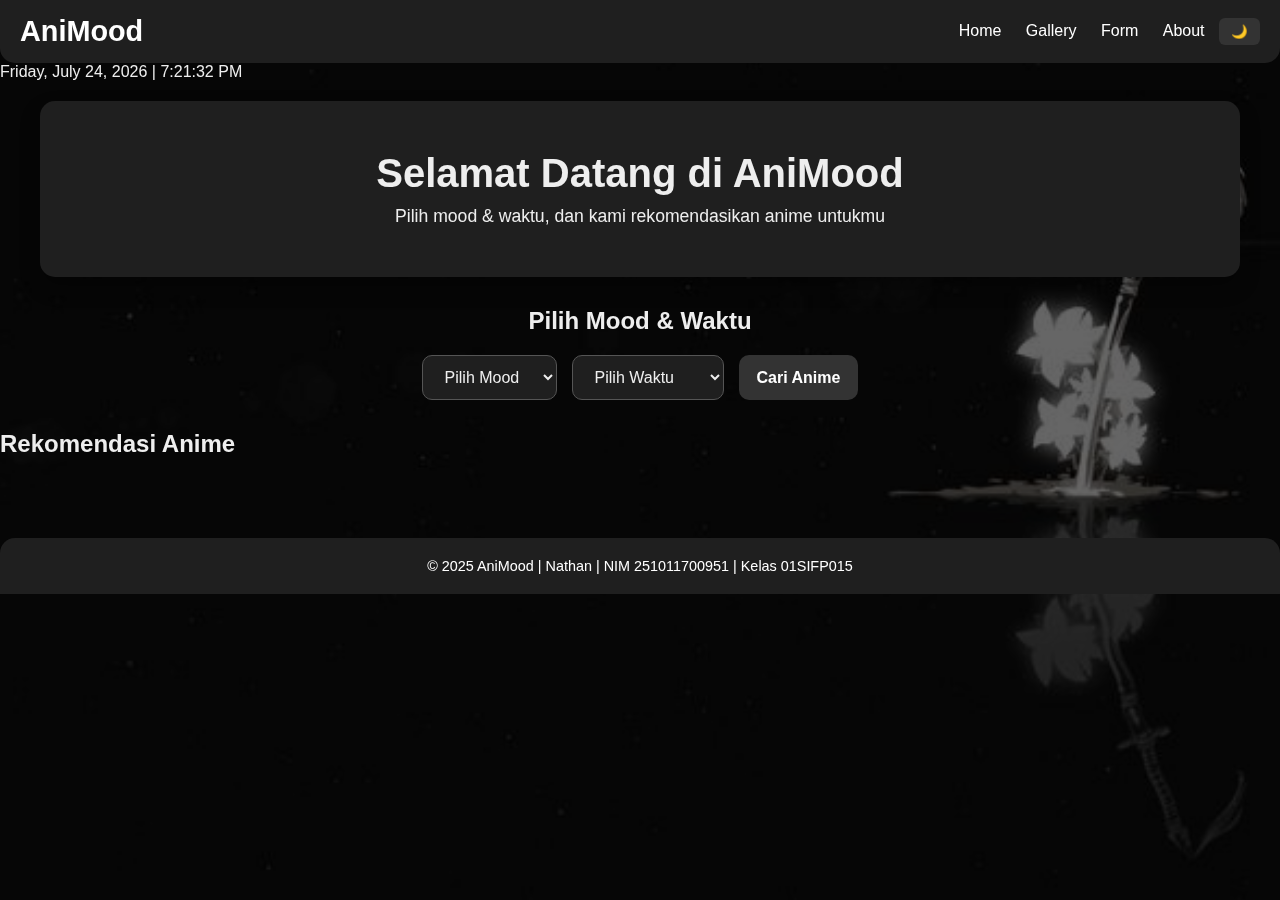
<file: index.html>
<!DOCTYPE html>
<html lang="id">
<head>
    <meta charset="UTF-8">
    <meta name="viewport" content="width=device-width, initial-scale=1.0">
    <title>AniMood - Home</title>
    <link rel="stylesheet" href="style.css">
</head>
<body class="dark-mode">
    <header>
        <div class="navbar">
            <h1>AniMood</h1>
            <nav>
                <a href="Home Page.html">Home</a>
                <a href="Gallery.html">Gallery</a>
                <a href="Form.html">Form</a>
                <a href="About.html">About</a>
                <button id="toggleMode">🌙</button>
            </nav>
        </div>
        <div id="currentTime"></div>
    </header>

    <main>
        <section class="banner">
            <h2>Selamat Datang di AniMood</h2>
            <p>Pilih mood & waktu, dan kami rekomendasikan anime untukmu</p>
        </section>

        <section class="input-section">
    <h2>Pilih Mood & Waktu</h2>
    <div class="inputs">
        <select id="mood">
             <option value="">Pilih Mood</option>
            <option value="happy">Happy 😄</option>
            <option value="sad">Sad 😢</option>
            <option value="excited">Excited 🤩</option>
            <option value="calm">Calm 😌</option>
        </select>

        <select id="time">
             <option value="">Pilih Waktu</option>
            <option value="morning">Morning 🌅</option>
            <option value="afternoon">Afternoon ☀️</option>
            <option value="evening">Evening 🌇</option>
            <option value="night">Night 🌙</option>
        </select>

        <button id="getRecommendation">Cari Anime</button>
    </div>
</section>


        <section class="results-section">
            <h2>Rekomendasi Anime</h2>
            <div id="results" class="anime-grid"></div>
        </section>
    </main>

    <footer>
        <p>&copy; 2025 AniMood | Nathan | NIM 251011700951 | Kelas 01SIFP015</p>
    </footer>

    <script src="script.js"></script>
</body>

</html>
</file>
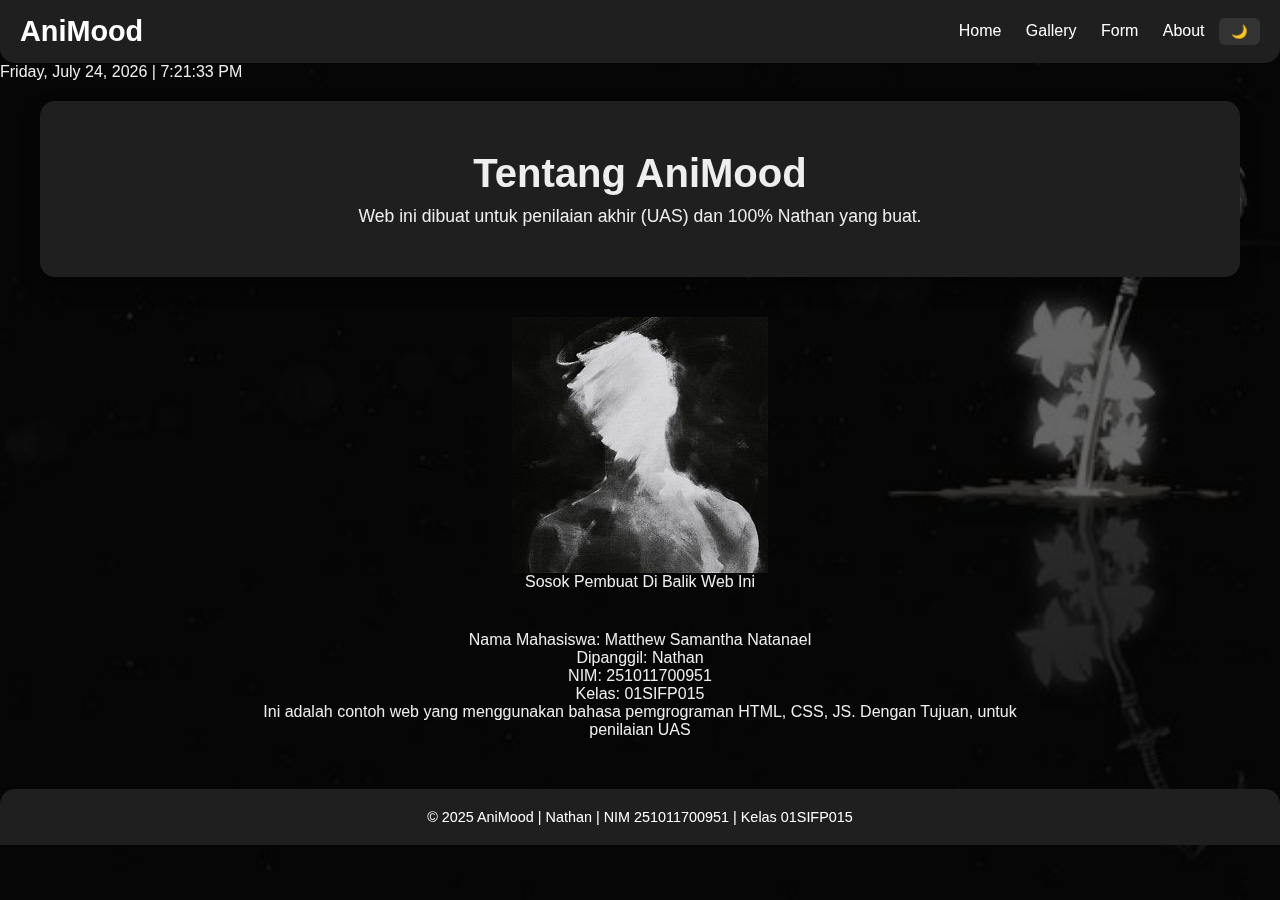
<file: About.html>
<!DOCTYPE html>
<html lang="id">
<head>
    <meta charset="UTF-8">
    <meta name="viewport" content="width=device-width, initial-scale=1.0">
    <title>AniMood - About</title>
    <link rel="stylesheet" href="style.css">
</head>
<body>
    <header>
        <div class="navbar">
            <h1>AniMood</h1>
            <nav>
               <a href="Home Page.html">Home</a>
                <a href="Gallery.html">Gallery</a>
                <a href="Form.html">Form</a>
                <a href="About.html">About</a>
                <button id="toggleMode">🌙</button>
            </nav>
        </div>
        <div id="currentTime"></div>
    </header>

    <main>
        <section class="banner">
            <h2>Tentang AniMood</h2>
            <p>Web ini dibuat untuk penilaian akhir (UAS) dan 100% Nathan yang buat.</p>
        </section>
        
        <section class="content">
         <img src="pfp.jpg" alt="Foto Nathan" class="about-img">
         <p>Sosok Pembuat Di Balik Web Ini</p>
         </section>

        <section class="content">
            <p>Nama Mahasiswa: Matthew Samantha Natanael</p>
            <p>Dipanggil: Nathan</p>
            <p>NIM: 251011700951</p>
            <p>Kelas: 01SIFP015</p>
            <p>Ini adalah contoh web yang menggunakan bahasa pemgrograman HTML, CSS, JS. Dengan Tujuan, untuk penilaian UAS</p>
        </section>
    </main>

    <footer>
        <p>&copy; 2025 AniMood | Nathan | NIM 251011700951 | Kelas 01SIFP015</p>
    </footer>

    <script src="script.js"></script>
</body>
</html>
</file>
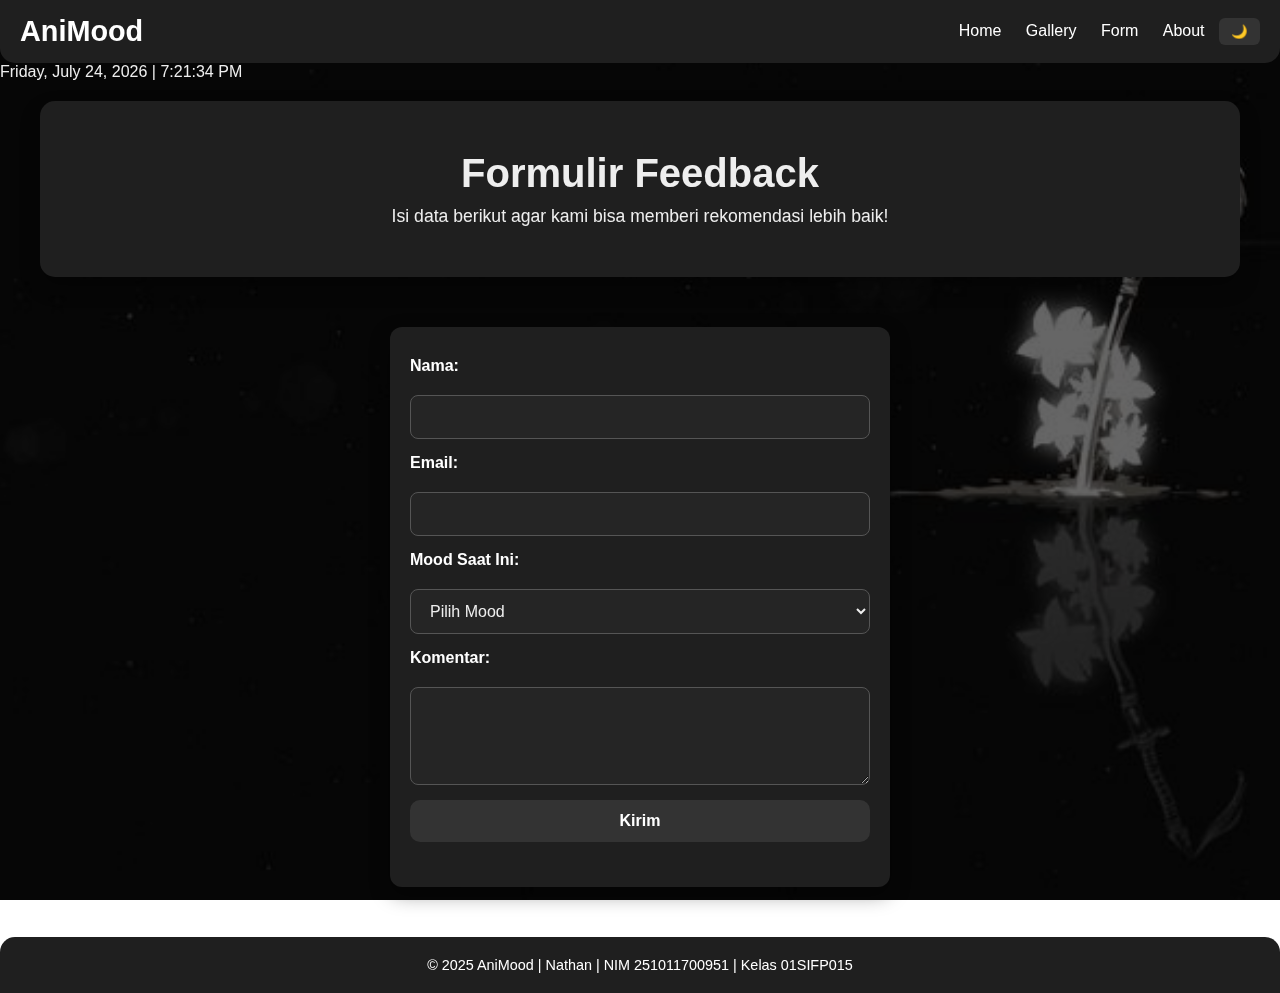
<file: Form.html>
<!DOCTYPE html>
<html lang="id">
<head>
    <meta charset="UTF-8">
    <meta name="viewport" content="width=device-width, initial-scale=1.0">
    <title>AniMood - Form</title>
    <link rel="stylesheet" href="style.css">
</head>
<body class="dark-mode">
    <header>
        <div class="navbar">
            <h1>AniMood</h1>
         <nav>
                <a href="index.html">Home</a>
                <a href="Gallery.html">Gallery</a>
                <a href="Form.html">Form</a>
                <a href="About.html">About</a>
                <button id="toggleMode">🌙</button>
         </nav>
        </div>
        <div id="currentTime"></div>
    </header>

    <main>
        <section class="banner">
            <h2>Formulir Feedback</h2>
            <p>Isi data berikut agar kami bisa memberi rekomendasi lebih baik!</p>
        </section>

        <section class="form-section">
            <form id="feedbackForm">
                <label for="name">Nama:</label>
                <input type="text" id="name" required>

                <label for="email">Email:</label>
                <input type="email" id="email" required>

                <label for="mood">Mood Saat Ini:</label>
                <select id="moodForm">
                    <option value="">Pilih Mood</option>
                    <option value="happy">Happy 😄</option>
                    <option value="sad">Sad 😢</option>
                    <option value="excited">Excited 🤩</option>
                    <option value="calm">Calm 😌</option>
                </select>

                <label for="comment">Komentar:</label>
                <textarea id="comment" rows="4" required></textarea>

                <button type="submit">Kirim</button>
            </form>
            <div id="formMessage"></div>
        </section>
    </main>

    <footer>
      <p>&copy; 2025 AniMood | Nathan | NIM 251011700951 | Kelas 01SIFP015</p>

    <script src="script.js"></script>
</body>
</html>
</file>
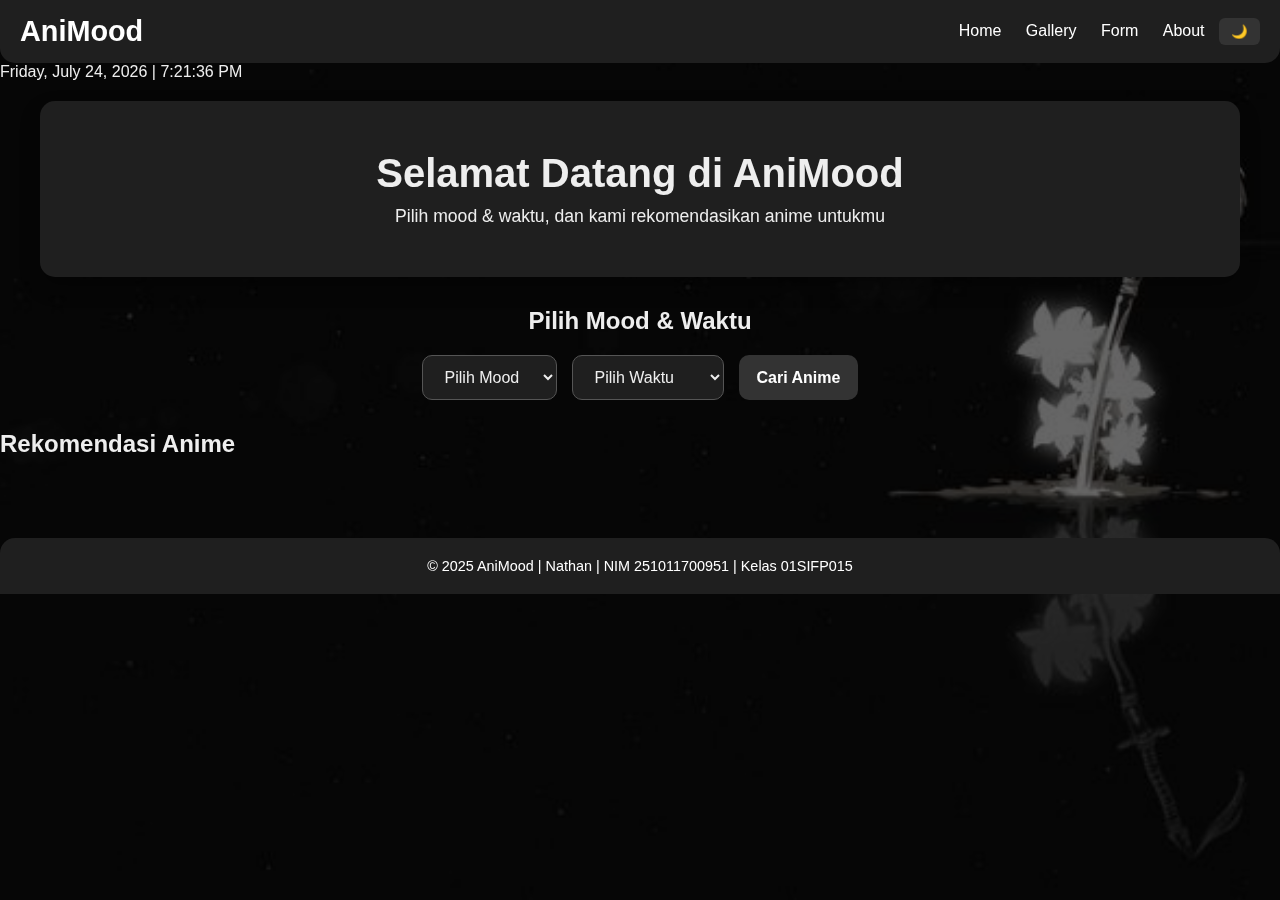
<file: Home Page.html>
<!DOCTYPE html>
<html lang="id">
<head>
    <meta charset="UTF-8">
    <meta name="viewport" content="width=device-width, initial-scale=1.0">
    <title>AniMood - Home</title>
    <link rel="stylesheet" href="style.css">
</head>
<body class="dark-mode">
    <header>
        <div class="navbar">
            <h1>AniMood</h1>
            <nav>
                <a href="Home Page.html">Home</a>
                <a href="Gallery.html">Gallery</a>
                <a href="Form.html">Form</a>
                <a href="About.html">About</a>
                <button id="toggleMode">🌙</button>
            </nav>
        </div>
        <div id="currentTime"></div>
    </header>

    <main>
        <section class="banner">
            <h2>Selamat Datang di AniMood</h2>
            <p>Pilih mood & waktu, dan kami rekomendasikan anime untukmu</p>
        </section>

        <section class="input-section">
    <h2>Pilih Mood & Waktu</h2>
    <div class="inputs">
        <select id="mood">
             <option value="">Pilih Mood</option>
            <option value="happy">Happy 😄</option>
            <option value="sad">Sad 😢</option>
            <option value="excited">Excited 🤩</option>
            <option value="calm">Calm 😌</option>
        </select>

        <select id="time">
             <option value="">Pilih Waktu</option>
            <option value="morning">Morning 🌅</option>
            <option value="afternoon">Afternoon ☀️</option>
            <option value="evening">Evening 🌇</option>
            <option value="night">Night 🌙</option>
        </select>

        <button id="getRecommendation">Cari Anime</button>
    </div>
</section>


        <section class="results-section">
            <h2>Rekomendasi Anime</h2>
            <div id="results" class="anime-grid"></div>
        </section>
    </main>

    <footer>
        <p>&copy; 2025 AniMood | Nathan | NIM 251011700951 | Kelas 01SIFP015</p>
    </footer>

    <script src="script.js"></script>
</body>
</html>
</file>
<file: style.css>
/* ======================
   Reset & Basic
====================== */
* {
    margin: 0;
    padding: 0;
    box-sizing: border-box;
    font-family: 'Arial', sans-serif;
}

body {
   background: url("Background.jpg") center/cover no-repeat fixed;
   color: #eee;
   position: relative; /*penting*/
}

body::before {
    content: "";
    position: fixed;
    inset: 0;
    background:  rgba(0, 0, 0, 0.6); /* overlay gelap */
    z-index: -1;
}

/* ======================
   Navbar
====================== */
.navbar {
    display: flex;
    justify-content: space-between;
    align-items: center;
    padding: 15px 20px;
    background-color: #1f1f1f;
    border-radius: 0 0 15px 15px;
}

.navbar h1 {
    font-size: 1.8rem;
    color: #fff;
}

.navbar nav a {
    margin: 0 10px;
    text-decoration: none;
    color: #fff;
    font-weight: 500;
    transition: color 0.3s;
}

.navbar nav a:hover {
    color: #ffdd59;
}

.navbar nav button {
    padding: 6px 12px;
    border-radius: 6px;
    border: none;
    cursor: pointer;
    background-color: #333;
    color: #fff;
    font-weight: bold;
    transition: background 0.3s, transform 0.2s;
}

.navbar nav button:hover {
    background-color: #555;
    transform: translateY(-2px);
}

/* ======================
   Banner
====================== */
.banner {
    padding: 50px 20px;
    text-align: center;
    background-color: #1f1f1f;
    color: #eee;
    border-radius: 15px;
    margin: 20px auto;
    max-width: 1200px;
    box-shadow: 0 10px 20px rgba(0,0,0,0.3);
}

.banner h2 {
    font-size: 2.5rem;
    margin-bottom: 10px;
}

.banner p {
    font-size: 1.1rem;
}

/* ======================
   Input Section (Mood & Waktu)
====================== */
.input-section {
    margin: 30px auto;
    text-align: center;
    max-width: 800px;
}

.input-section .inputs {
    display: flex;
    justify-content: center;
    flex-wrap: wrap;
    gap: 15px;
    margin-top: 20px;
}

.input-section select,
.input-section button {
    padding: 12px 18px;
    border-radius: 10px;
    font-size: 1rem;
    border: 1px solid #555;
    outline: none;
    transition: background 0.3s, border 0.3s, transform 0.2s;
    background-color: #1f1f1f;
    color: #eee;
}

.input-section select:hover,
.input-section select:focus {
    border-color: #ffdd59;
    background-color: #252525;
}

.input-section button {
    font-weight: bold;
    cursor: pointer;
    border: none;
    background-color: #333;
    color: #fff;
}

.input-section button:hover {
    background-color: #555;
    transform: translateY(-2px);
}

/* ======================
   Anime Grid (5 per row)
====================== */
.anime-grid {
    display: grid;
    grid-template-columns: repeat(5, 1fr); /* selalu 5 kolom */
    gap: 20px;
    margin-top: 30px;
}

/* Responsive */
@media (max-width: 1200px) {
    .anime-grid {
        grid-template-columns: repeat(3, 1fr);
    }
}

@media (max-width: 800px) {
    .anime-grid {
        grid-template-columns: repeat(2, 1fr);
    }
}

@media (max-width: 500px) {
    .anime-grid {
        grid-template-columns: 1fr;
    }
}

.anime-card {
    background-color: #1f1f1f;
    border-radius: 12px;
    overflow: hidden;
    text-align: center;
    transition: transform 0.3s, box-shadow 0.3s;
    cursor: pointer;
}

.anime-card:hover {
    transform: scale(1.05);
    box-shadow: 0 8px 20px rgba(0,0,0,0.5);
}

.anime-card img {
    width: 100%;
    height: 200px;
    object-fit: cover;
}

.anime-card h3 {
    padding: 10px 5px;
    font-size: 1rem;
}

/* ======================
   Form Section
====================== */
.form-section {
    max-width: 500px;
    margin: 50px auto;
    padding: 30px 20px;
    background-color: #1f1f1f;
    border-radius: 12px;
    box-shadow: 0 8px 20px rgba(0,0,0,0.4);
}

.form-section h2 {
    text-align: center;
    margin-bottom: 15px;
    font-size: 1.8rem;
    color: #fff;
}

.form-section p {
    text-align: center;
    margin-bottom: 25px;
    color: #ddd;
}

.form-section form {
    display: flex;
    flex-direction: column;
    gap: 15px;
}

.form-section label {
    font-weight: bold;
    margin-bottom: 5px;
    color: #fff;
}

.form-section input,
.form-section select,
.form-section textarea {
    padding: 12px 15px;
    border-radius: 8px;
    border: 1px solid #555;
    background-color: #252525;
    color: #eee;
    font-size: 1rem;
    transition: border 0.3s, background 0.3s;
}

.form-section input:focus,
.form-section select:focus,
.form-section textarea:focus {
    border-color: #ffdd59;
    outline: none;
}

.form-section button {
    padding: 12px;
    border-radius: 10px;
    border: none;
    background-color: #333;
    color: #fff;
    font-size: 1rem;
    font-weight: bold;
    cursor: pointer;
    transition: transform 0.2s, box-shadow 0.3s;
}

.form-section button:hover {
    transform: translateY(-2px);
    box-shadow: 0 5px 15px rgba(0,0,0,0.4);
}

#formMessage {
    margin-top: 15px;
    text-align: center;
    font-weight: bold;
}

/* ======================
   Footer
====================== */
footer {
    text-align: center;
    padding: 20px;
    background-color: #1f1f1f;
    color: #fff;
    border-radius: 15px 15px 0 0;
    margin-top: 50px;
    font-size: 0.9rem;
}

/* ======================
   Light Mode
====================== */
body.light-mode {
    background-color: #f5f5f5;
    color: #111;
}

body.light-mode .navbar,
body.light-mode .banner,
body.light-mode .input-section .inputs select,
body.light-mode .input-section button,
body.light-mode .anime-card,
body.light-mode .form-section,
body.light-mode footer {
    background-color: #fff;
    color: #111;
}

/* FIX TEKS YANG TADI MASIH PUTIH */
body.light-mode .navbar h1,
body.light-mode .navbar nav a,
body.light-mode .navbar nav button,
body.light-mode .banner h2,
body.light-mode .banner p,
body.light-mode .content,
body.light-mode .content p,
body.light-mode footer p {
    color: #111;
}

body.light-mode .form-section input,
body.light-mode .form-section select,
body.light-mode .form-section textarea {
    background-color: #f0f0f0;
    color: #111;
    border: 1px solid #ccc;
}

body.light-mode .input-section .inputs select,
body.light-mode .input-section button {
    color: #111;
    border: 1px solid #ccc;
}

body.light-mode .form-section button {
    background-color: #ddd;
    color: #111;
}

body.light-mode .navbar nav a:hover {
    color: #444;
}


/* ======================
   About Page
====================== */
.content {
    display: flex;
    flex-direction: column;
    align-items: center;   /* bikin semua ke tengah */
    text-align: center;    /* teks ke tengah */
    margin: 40px auto;
    max-width: 800px;
}
</file>
